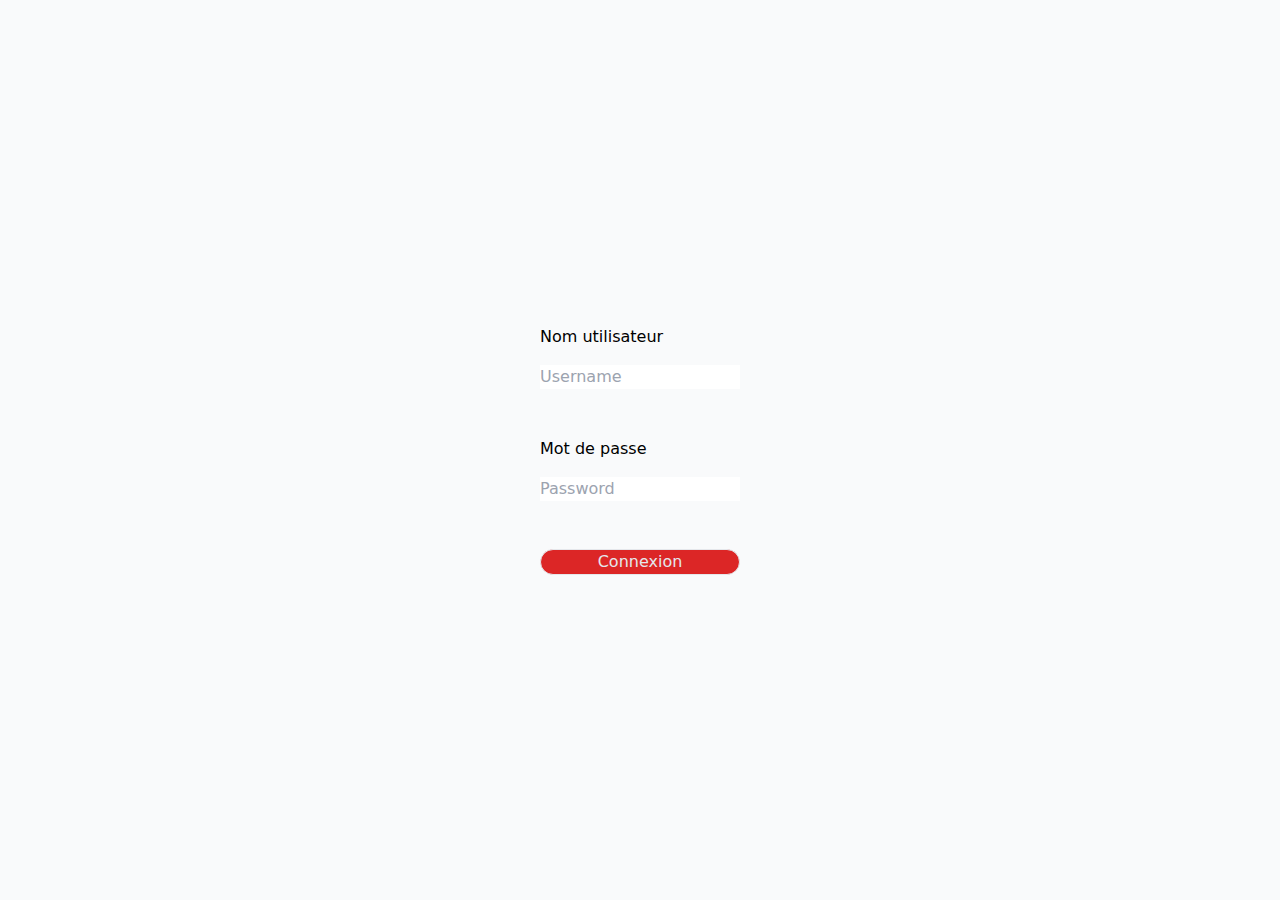
<file: index.html>
<!DOCTYPE html>
<html lang="fr">

<head>

    <meta charset="UTF-8">
    <meta http-equiv="X-UA-Compatible" content="IE=edge">
    <meta name="viewport" content="width=device-width, initial-scale=1.0">
    <link rel="stylesheet" href="css/style.css">
    <title>Test tailwind</title>

</head>

<body class="flex justify-center items-center h-screen bg-gray-50">
    <!-- <nav class="flex justify-end items-center mr-6 mt-4">
        <ul class="flex gap-4">
            <li class="text-xl text-gray-200 bg-red-600 border border-gray-900 rounded-xl p-2 ">Connexion</li>
            <li class="text-xl text-gray-100 bg-gray-700 border border-gray-900 rounded-xl p-2 ">Inscription</li>
        </ul>
    </nav> -->

    <main>
        <form action="" method="post" class="flex flex-col gap-4">
            <label for="username">Nom utilisateur</label>
            <input id="username" type="text" placeholder="Username">

            <label for="password" class="mt-8">Mot de passe</label>
            <input type="password" placeholder="Password">

            <input type="submit" value="Connexion" class="bg-red-600 mt-8 border rounded-2xl text-gray-200">
        </form>

    </main>

</body>

</html>
</file>
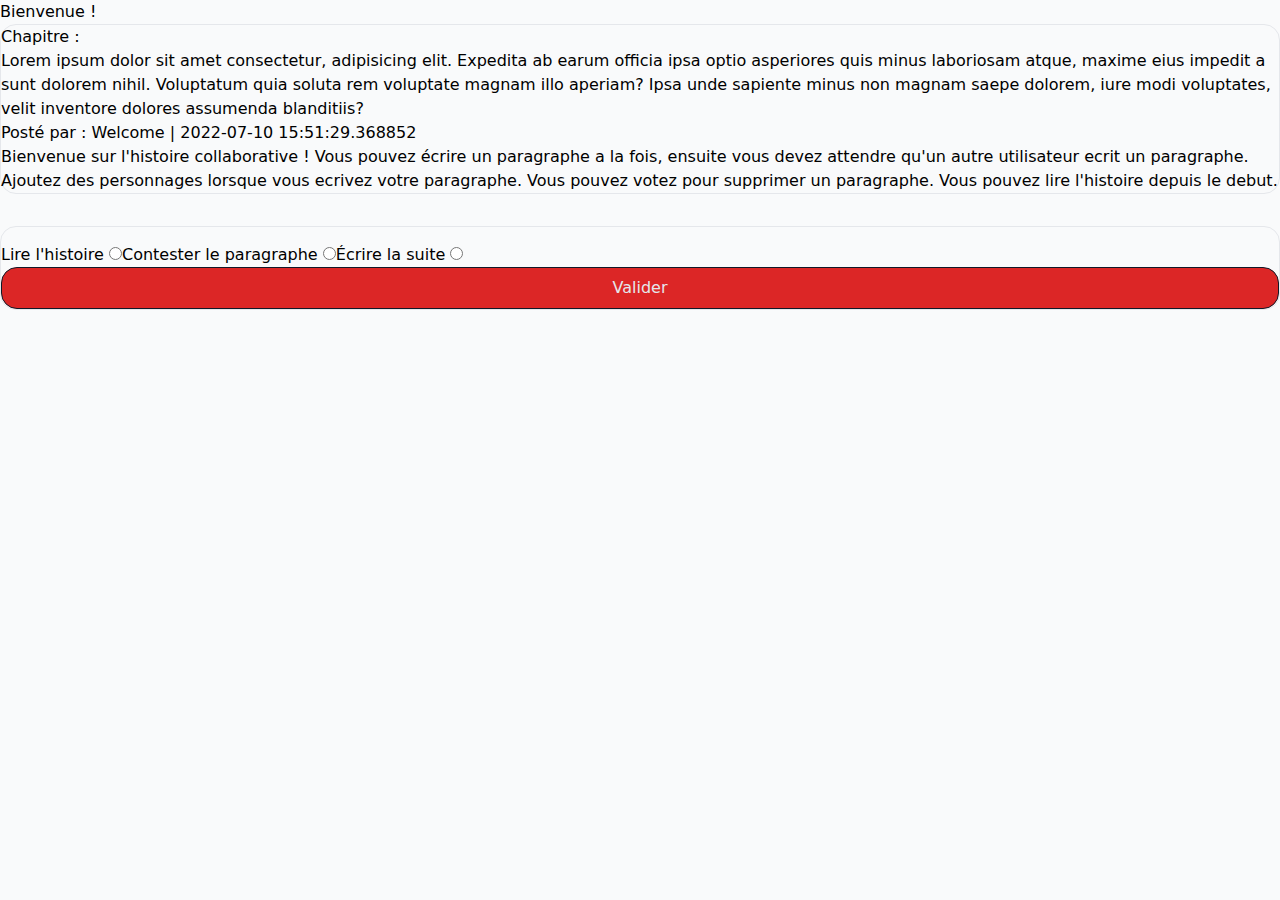
<file: dashbord.html>
<!DOCTYPE html>
<html lang="en">

<head>
    <meta charset="UTF-8">
    <meta http-equiv="X-UA-Compatible" content="IE=edge">
    <meta name="viewport" content="width=device-width, initial-scale=1.0">
    <link rel="stylesheet" href="css/style.css">
    <title>Dashboard</title>
</head>

<body class="h-screen bg-gray-50 flex flex-col">

    <header class="ml-8 ">
        <h1>Bienvenue !</h1>



    </header>
    <section class="border border-gray-800 rounded-2xl p-4 mt-12 w-3/5 self-center">
        <h2 class="mb-8 ">Chapitre :</h2>
        <p class="text-justify border-b border-gray-600 pb-2">
            Lorem ipsum dolor sit amet consectetur, adipisicing elit. Expedita ab earum officia ipsa optio
            asperiores quis minus laboriosam atque, maxime eius impedit a sunt dolorem nihil. Voluptatum quia soluta
            rem voluptate magnam illo aperiam? Ipsa unde sapiente minus non magnam saepe dolorem, iure modi
            voluptates, velit inventore dolores assumenda blanditiis?
        </p>
        <p class="my-4">Posté par : Welcome | <time datetime="2022-07-10T15:51:29.36">2022-07-10
                15:51:29.368852</time> </p>
        <p class="text-justify">Bienvenue sur l'histoire collaborative !

            Vous pouvez écrire un paragraphe a la fois,
            ensuite vous devez attendre qu'un autre utilisateur
            ecrit un paragraphe.
            Ajoutez des personnages lorsque vous ecrivez votre paragraphe.
            Vous pouvez votez pour supprimer un paragraphe.
            Vous pouvez lire l'histoire depuis le debut.
        </p>
    </section>

    <form method="get"
        class="mt-8 self-center flex flex-col justify-between border border-gray-800 rounded-2xl py-2 px-4 w-3/5">
        <fieldset class="mb-8 mt-4 flex justify-between">

            <div>
                <label for="lire">Lire l'histoire</label>
                <input id="lire" value="Lire" name="action" type="radio">
            </div>

            <div>
                <label for="contester">Contester le paragraphe</label>
                <input id="contester" value="contester" name="action" type="radio">
            </div>

            <div>
                <label for="ecrire">Écrire la suite</label>
                <input id="ecrire" value="ecrire" name="action" type="radio">
            </div>


        </fieldset>


        <input type="submit" value="Valider" class="bg-red-600 border-gray-900  border rounded-2xl p-2 text-gray-200">
    </form>

</body>

</html>
</file>
<file: css/style.css>
/*
! tailwindcss v3.1.6 | MIT License | https://tailwindcss.com
*/

/*
1. Prevent padding and border from affecting element width. (https://github.com/mozdevs/cssremedy/issues/4)
2. Allow adding a border to an element by just adding a border-width. (https://github.com/tailwindcss/tailwindcss/pull/116)
*/

*,
::before,
::after {
  box-sizing: border-box;
  /* 1 */
  border-width: 0;
  /* 2 */
  border-style: solid;
  /* 2 */
  border-color: #e5e7eb;
  /* 2 */
}

::before,
::after {
  --tw-content: '';
}

/*
1. Use a consistent sensible line-height in all browsers.
2. Prevent adjustments of font size after orientation changes in iOS.
3. Use a more readable tab size.
4. Use the user's configured `sans` font-family by default.
*/

html {
  line-height: 1.5;
  /* 1 */
  -webkit-text-size-adjust: 100%;
  /* 2 */
  -moz-tab-size: 4;
  /* 3 */
  -o-tab-size: 4;
     tab-size: 4;
  /* 3 */
  font-family: ui-sans-serif, system-ui, -apple-system, BlinkMacSystemFont, "Segoe UI", Roboto, "Helvetica Neue", Arial, "Noto Sans", sans-serif, "Apple Color Emoji", "Segoe UI Emoji", "Segoe UI Symbol", "Noto Color Emoji";
  /* 4 */
}

/*
1. Remove the margin in all browsers.
2. Inherit line-height from `html` so users can set them as a class directly on the `html` element.
*/

body {
  margin: 0;
  /* 1 */
  line-height: inherit;
  /* 2 */
}

/*
1. Add the correct height in Firefox.
2. Correct the inheritance of border color in Firefox. (https://bugzilla.mozilla.org/show_bug.cgi?id=190655)
3. Ensure horizontal rules are visible by default.
*/

hr {
  height: 0;
  /* 1 */
  color: inherit;
  /* 2 */
  border-top-width: 1px;
  /* 3 */
}

/*
Add the correct text decoration in Chrome, Edge, and Safari.
*/

abbr:where([title]) {
  -webkit-text-decoration: underline dotted;
          text-decoration: underline dotted;
}

/*
Remove the default font size and weight for headings.
*/

h1,
h2,
h3,
h4,
h5,
h6 {
  font-size: inherit;
  font-weight: inherit;
}

/*
Reset links to optimize for opt-in styling instead of opt-out.
*/

a {
  color: inherit;
  text-decoration: inherit;
}

/*
Add the correct font weight in Edge and Safari.
*/

b,
strong {
  font-weight: bolder;
}

/*
1. Use the user's configured `mono` font family by default.
2. Correct the odd `em` font sizing in all browsers.
*/

code,
kbd,
samp,
pre {
  font-family: ui-monospace, SFMono-Regular, Menlo, Monaco, Consolas, "Liberation Mono", "Courier New", monospace;
  /* 1 */
  font-size: 1em;
  /* 2 */
}

/*
Add the correct font size in all browsers.
*/

small {
  font-size: 80%;
}

/*
Prevent `sub` and `sup` elements from affecting the line height in all browsers.
*/

sub,
sup {
  font-size: 75%;
  line-height: 0;
  position: relative;
  vertical-align: baseline;
}

sub {
  bottom: -0.25em;
}

sup {
  top: -0.5em;
}

/*
1. Remove text indentation from table contents in Chrome and Safari. (https://bugs.chromium.org/p/chromium/issues/detail?id=999088, https://bugs.webkit.org/show_bug.cgi?id=201297)
2. Correct table border color inheritance in all Chrome and Safari. (https://bugs.chromium.org/p/chromium/issues/detail?id=935729, https://bugs.webkit.org/show_bug.cgi?id=195016)
3. Remove gaps between table borders by default.
*/

table {
  text-indent: 0;
  /* 1 */
  border-color: inherit;
  /* 2 */
  border-collapse: collapse;
  /* 3 */
}

/*
1. Change the font styles in all browsers.
2. Remove the margin in Firefox and Safari.
3. Remove default padding in all browsers.
*/

button,
input,
optgroup,
select,
textarea {
  font-family: inherit;
  /* 1 */
  font-size: 100%;
  /* 1 */
  font-weight: inherit;
  /* 1 */
  line-height: inherit;
  /* 1 */
  color: inherit;
  /* 1 */
  margin: 0;
  /* 2 */
  padding: 0;
  /* 3 */
}

/*
Remove the inheritance of text transform in Edge and Firefox.
*/

button,
select {
  text-transform: none;
}

/*
1. Correct the inability to style clickable types in iOS and Safari.
2. Remove default button styles.
*/

button,
[type='button'],
[type='reset'],
[type='submit'] {
  -webkit-appearance: button;
  /* 1 */
  background-color: transparent;
  /* 2 */
  background-image: none;
  /* 2 */
}

/*
Use the modern Firefox focus style for all focusable elements.
*/

:-moz-focusring {
  outline: auto;
}

/*
Remove the additional `:invalid` styles in Firefox. (https://github.com/mozilla/gecko-dev/blob/2f9eacd9d3d995c937b4251a5557d95d494c9be1/layout/style/res/forms.css#L728-L737)
*/

:-moz-ui-invalid {
  box-shadow: none;
}

/*
Add the correct vertical alignment in Chrome and Firefox.
*/

progress {
  vertical-align: baseline;
}

/*
Correct the cursor style of increment and decrement buttons in Safari.
*/

::-webkit-inner-spin-button,
::-webkit-outer-spin-button {
  height: auto;
}

/*
1. Correct the odd appearance in Chrome and Safari.
2. Correct the outline style in Safari.
*/

[type='search'] {
  -webkit-appearance: textfield;
  /* 1 */
  outline-offset: -2px;
  /* 2 */
}

/*
Remove the inner padding in Chrome and Safari on macOS.
*/

::-webkit-search-decoration {
  -webkit-appearance: none;
}

/*
1. Correct the inability to style clickable types in iOS and Safari.
2. Change font properties to `inherit` in Safari.
*/

::-webkit-file-upload-button {
  -webkit-appearance: button;
  /* 1 */
  font: inherit;
  /* 2 */
}

/*
Add the correct display in Chrome and Safari.
*/

summary {
  display: list-item;
}

/*
Removes the default spacing and border for appropriate elements.
*/

blockquote,
dl,
dd,
h1,
h2,
h3,
h4,
h5,
h6,
hr,
figure,
p,
pre {
  margin: 0;
}

fieldset {
  margin: 0;
  padding: 0;
}

legend {
  padding: 0;
}

ol,
ul,
menu {
  list-style: none;
  margin: 0;
  padding: 0;
}

/*
Prevent resizing textareas horizontally by default.
*/

textarea {
  resize: vertical;
}

/*
1. Reset the default placeholder opacity in Firefox. (https://github.com/tailwindlabs/tailwindcss/issues/3300)
2. Set the default placeholder color to the user's configured gray 400 color.
*/

input::-moz-placeholder, textarea::-moz-placeholder {
  opacity: 1;
  /* 1 */
  color: #9ca3af;
  /* 2 */
}

input:-ms-input-placeholder, textarea:-ms-input-placeholder {
  opacity: 1;
  /* 1 */
  color: #9ca3af;
  /* 2 */
}

input::placeholder,
textarea::placeholder {
  opacity: 1;
  /* 1 */
  color: #9ca3af;
  /* 2 */
}

/*
Set the default cursor for buttons.
*/

button,
[role="button"] {
  cursor: pointer;
}

/*
Make sure disabled buttons don't get the pointer cursor.
*/

:disabled {
  cursor: default;
}

/*
1. Make replaced elements `display: block` by default. (https://github.com/mozdevs/cssremedy/issues/14)
2. Add `vertical-align: middle` to align replaced elements more sensibly by default. (https://github.com/jensimmons/cssremedy/issues/14#issuecomment-634934210)
   This can trigger a poorly considered lint error in some tools but is included by design.
*/

img,
svg,
video,
canvas,
audio,
iframe,
embed,
object {
  display: block;
  /* 1 */
  vertical-align: middle;
  /* 2 */
}

/*
Constrain images and videos to the parent width and preserve their intrinsic aspect ratio. (https://github.com/mozdevs/cssremedy/issues/14)
*/

img,
video {
  max-width: 100%;
  height: auto;
}

*, ::before, ::after {
  --tw-border-spacing-x: 0;
  --tw-border-spacing-y: 0;
  --tw-translate-x: 0;
  --tw-translate-y: 0;
  --tw-rotate: 0;
  --tw-skew-x: 0;
  --tw-skew-y: 0;
  --tw-scale-x: 1;
  --tw-scale-y: 1;
  --tw-pan-x:  ;
  --tw-pan-y:  ;
  --tw-pinch-zoom:  ;
  --tw-scroll-snap-strictness: proximity;
  --tw-ordinal:  ;
  --tw-slashed-zero:  ;
  --tw-numeric-figure:  ;
  --tw-numeric-spacing:  ;
  --tw-numeric-fraction:  ;
  --tw-ring-inset:  ;
  --tw-ring-offset-width: 0px;
  --tw-ring-offset-color: #fff;
  --tw-ring-color: rgb(59 130 246 / 0.5);
  --tw-ring-offset-shadow: 0 0 #0000;
  --tw-ring-shadow: 0 0 #0000;
  --tw-shadow: 0 0 #0000;
  --tw-shadow-colored: 0 0 #0000;
  --tw-blur:  ;
  --tw-brightness:  ;
  --tw-contrast:  ;
  --tw-grayscale:  ;
  --tw-hue-rotate:  ;
  --tw-invert:  ;
  --tw-saturate:  ;
  --tw-sepia:  ;
  --tw-drop-shadow:  ;
  --tw-backdrop-blur:  ;
  --tw-backdrop-brightness:  ;
  --tw-backdrop-contrast:  ;
  --tw-backdrop-grayscale:  ;
  --tw-backdrop-hue-rotate:  ;
  --tw-backdrop-invert:  ;
  --tw-backdrop-opacity:  ;
  --tw-backdrop-saturate:  ;
  --tw-backdrop-sepia:  ;
}

::-webkit-backdrop {
  --tw-border-spacing-x: 0;
  --tw-border-spacing-y: 0;
  --tw-translate-x: 0;
  --tw-translate-y: 0;
  --tw-rotate: 0;
  --tw-skew-x: 0;
  --tw-skew-y: 0;
  --tw-scale-x: 1;
  --tw-scale-y: 1;
  --tw-pan-x:  ;
  --tw-pan-y:  ;
  --tw-pinch-zoom:  ;
  --tw-scroll-snap-strictness: proximity;
  --tw-ordinal:  ;
  --tw-slashed-zero:  ;
  --tw-numeric-figure:  ;
  --tw-numeric-spacing:  ;
  --tw-numeric-fraction:  ;
  --tw-ring-inset:  ;
  --tw-ring-offset-width: 0px;
  --tw-ring-offset-color: #fff;
  --tw-ring-color: rgb(59 130 246 / 0.5);
  --tw-ring-offset-shadow: 0 0 #0000;
  --tw-ring-shadow: 0 0 #0000;
  --tw-shadow: 0 0 #0000;
  --tw-shadow-colored: 0 0 #0000;
  --tw-blur:  ;
  --tw-brightness:  ;
  --tw-contrast:  ;
  --tw-grayscale:  ;
  --tw-hue-rotate:  ;
  --tw-invert:  ;
  --tw-saturate:  ;
  --tw-sepia:  ;
  --tw-drop-shadow:  ;
  --tw-backdrop-blur:  ;
  --tw-backdrop-brightness:  ;
  --tw-backdrop-contrast:  ;
  --tw-backdrop-grayscale:  ;
  --tw-backdrop-hue-rotate:  ;
  --tw-backdrop-invert:  ;
  --tw-backdrop-opacity:  ;
  --tw-backdrop-saturate:  ;
  --tw-backdrop-sepia:  ;
}

::backdrop {
  --tw-border-spacing-x: 0;
  --tw-border-spacing-y: 0;
  --tw-translate-x: 0;
  --tw-translate-y: 0;
  --tw-rotate: 0;
  --tw-skew-x: 0;
  --tw-skew-y: 0;
  --tw-scale-x: 1;
  --tw-scale-y: 1;
  --tw-pan-x:  ;
  --tw-pan-y:  ;
  --tw-pinch-zoom:  ;
  --tw-scroll-snap-strictness: proximity;
  --tw-ordinal:  ;
  --tw-slashed-zero:  ;
  --tw-numeric-figure:  ;
  --tw-numeric-spacing:  ;
  --tw-numeric-fraction:  ;
  --tw-ring-inset:  ;
  --tw-ring-offset-width: 0px;
  --tw-ring-offset-color: #fff;
  --tw-ring-color: rgb(59 130 246 / 0.5);
  --tw-ring-offset-shadow: 0 0 #0000;
  --tw-ring-shadow: 0 0 #0000;
  --tw-shadow: 0 0 #0000;
  --tw-shadow-colored: 0 0 #0000;
  --tw-blur:  ;
  --tw-brightness:  ;
  --tw-contrast:  ;
  --tw-grayscale:  ;
  --tw-hue-rotate:  ;
  --tw-invert:  ;
  --tw-saturate:  ;
  --tw-sepia:  ;
  --tw-drop-shadow:  ;
  --tw-backdrop-blur:  ;
  --tw-backdrop-brightness:  ;
  --tw-backdrop-contrast:  ;
  --tw-backdrop-grayscale:  ;
  --tw-backdrop-hue-rotate:  ;
  --tw-backdrop-invert:  ;
  --tw-backdrop-opacity:  ;
  --tw-backdrop-saturate:  ;
  --tw-backdrop-sepia:  ;
}

.mr-6 {
  margin-right: 1.5rem;
}

.mt-4 {
  margin-top: 1rem;
}

.mt-8 {
  margin-top: 2rem;
}

.flex {
  display: flex;
}

.h-screen {
  height: 100vh;
}

.flex-col {
  flex-direction: column;
}

.items-center {
  align-items: center;
}

.justify-end {
  justify-content: flex-end;
}

.justify-center {
  justify-content: center;
}

.gap-4 {
  gap: 1rem;
}

.gap-6 {
  gap: 1.5rem;
}

.rounded-xl {
  border-radius: 0.75rem;
}

.rounded-2xl {
  border-radius: 1rem;
}

.border {
  border-width: 1px;
}

.border-gray-900 {
  --tw-border-opacity: 1;
  border-color: rgb(17 24 39 / var(--tw-border-opacity));
}

.bg-red-600 {
  --tw-bg-opacity: 1;
  background-color: rgb(220 38 38 / var(--tw-bg-opacity));
}

.bg-gray-700 {
  --tw-bg-opacity: 1;
  background-color: rgb(55 65 81 / var(--tw-bg-opacity));
}

.bg-gray-400 {
  --tw-bg-opacity: 1;
  background-color: rgb(156 163 175 / var(--tw-bg-opacity));
}

.bg-gray-50 {
  --tw-bg-opacity: 1;
  background-color: rgb(249 250 251 / var(--tw-bg-opacity));
}

.p-2 {
  padding: 0.5rem;
}

.text-xl {
  font-size: 1.25rem;
  line-height: 1.75rem;
}

.text-slate-700 {
  --tw-text-opacity: 1;
  color: rgb(51 65 85 / var(--tw-text-opacity));
}

.text-gray-200 {
  --tw-text-opacity: 1;
  color: rgb(229 231 235 / var(--tw-text-opacity));
}

.text-gray-100 {
  --tw-text-opacity: 1;
  color: rgb(243 244 246 / var(--tw-text-opacity));
}
</file>
